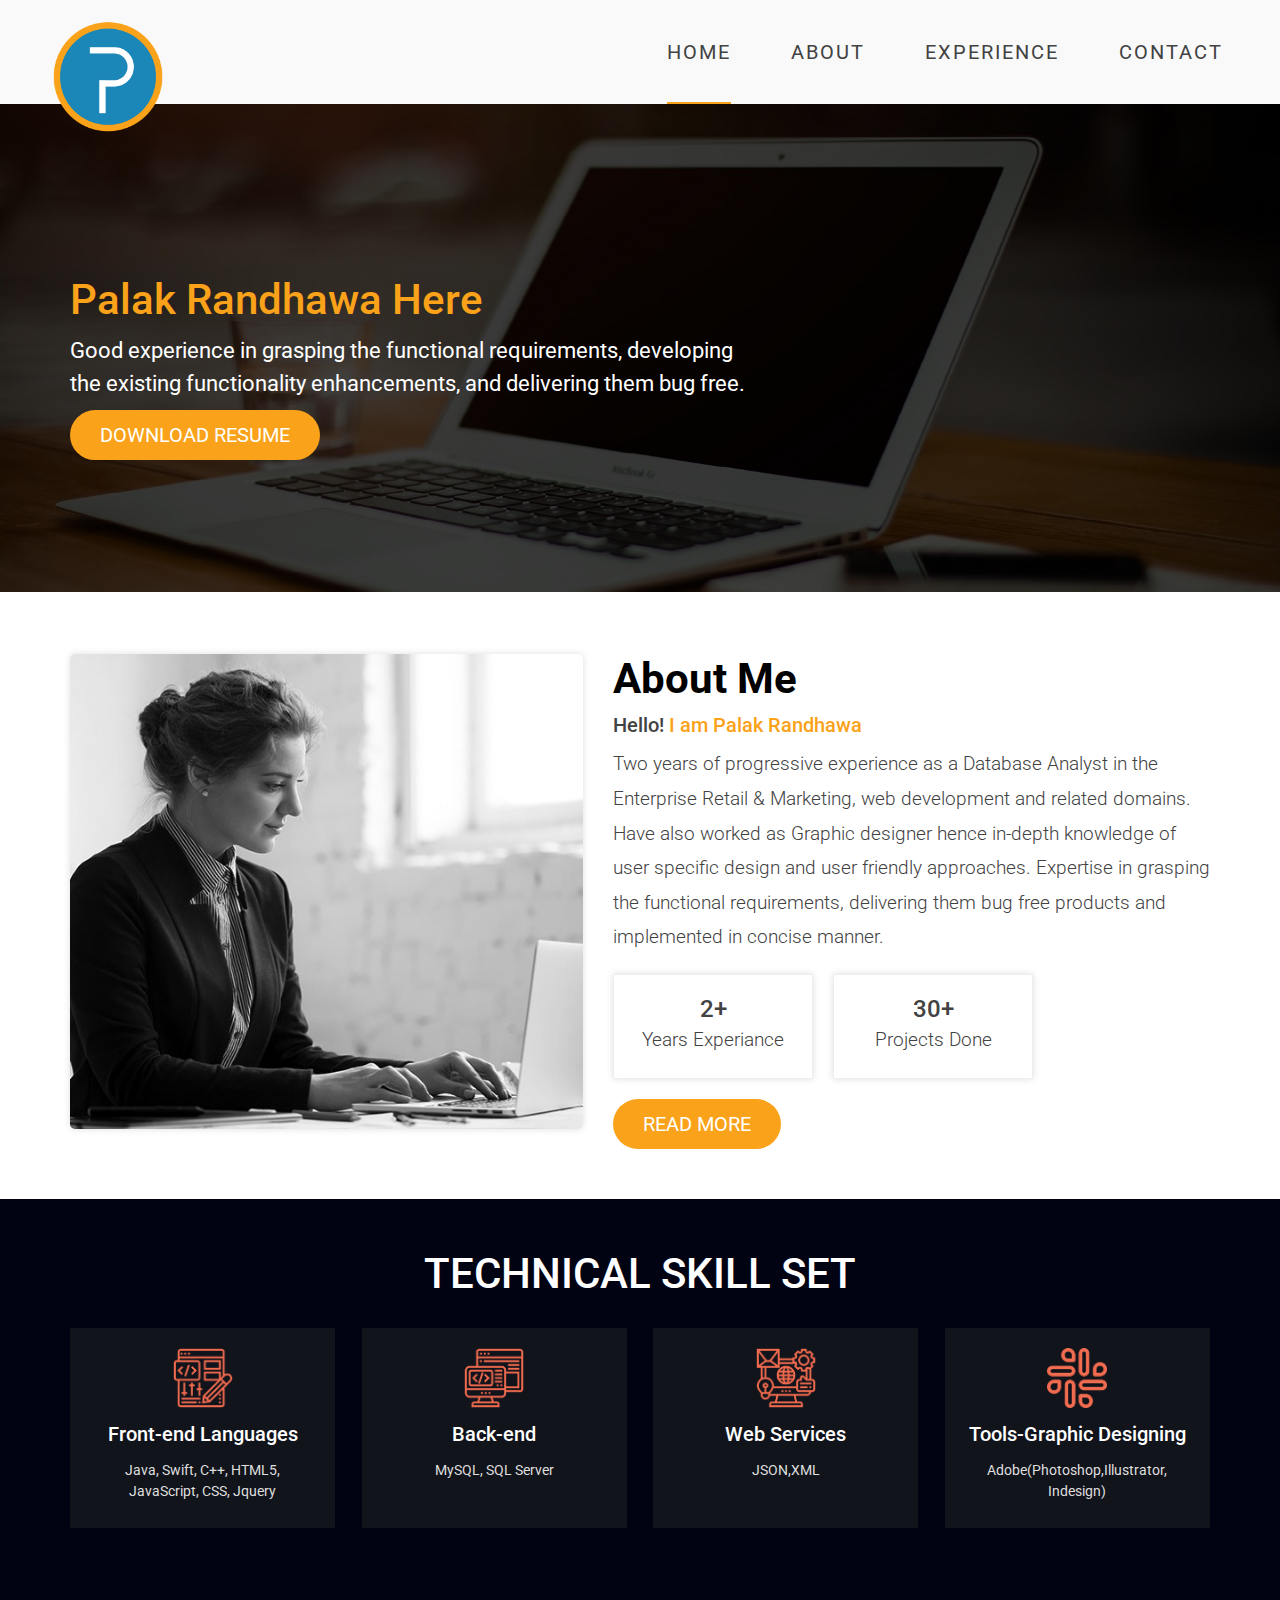
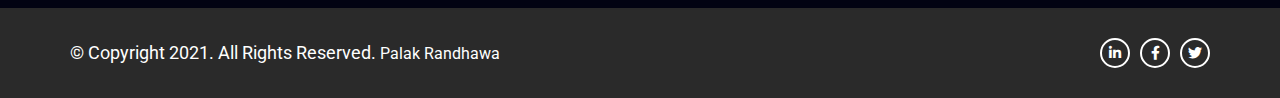
<file: index.html>
<!DOCTYPE html>
<html lang="en">
<head>
    <meta charset="UTF-8">
    <meta name="viewport" content="width=device-width, initial-scale=1.0">
    
    <link rel="stylesheet" href="css/all.min.css">
    <link rel="stylesheet" href="css/main.css">
    <title>Palak Randhawa</title>
</head>
<body>

<div id="container">

    <header>
      <a href="index.html" class="logo"><img src="img/logo.png" alt="Palak Randhawa" width="120"></a>   
      <div class="menu-bar">
        <i class="fas fa-bars"></i>
      </div>
      <nav>
        <ul>
          <li class="active"><a href="index.html">Home</a></li>
          <li><a href="about.html">About</a></li>
          <li><a href="experience.html">Experience</a></li>
          <li><a href="contact.html">Contact</a></li>
        </ul>
      </nav>
    </header>

     <!-- navigation section of the website to add links to other pages -->
    
  
        <div id="banner" class="desktop">
            <img src="img/portfolio/1.jpg" alt=" Home Image">
            <div class="banner-text">
              <h2>Palak Randhawa Here</h2>
              <h5>Good experience in grasping the functional requirements, developing <br>the existing functionality enhancements, and delivering them bug free.</h5>
              <a href="resume.pdf" target="_blank" download="" class="common-btn read_button">
                Download Resume
              </a>
            </div>
        </div>
    <main>
      <section class="about-box">
        <div class="wrapper">
          <div class="about-outer">
          <div class="image-about">
            <img src="images/about-img.jpg" alt="" />
          </div>
          <div class="content-about">
            <h2>About Me</h2>
            <h5>Hello! <span class="orange-text">I am Palak Randhawa</span>
            </h5>
            <p>Two  years of progressive experience as a Database Analyst in the Enterprise Retail & Marketing, web development and related
               domains. Have also worked as Graphic designer hence in-depth knowledge of user specific design and user friendly approaches. Expertise in  grasping the functional requirements, 
              delivering them bug free products and implemented in concise manner. </p>
            
            <div class="footer-about">
              <div class="footer-box">
               <h4>2+</h4>
               <p>Years Experiance
              </p>
              </div>

              <div class="footer-box">
                <h4>30+</h4>
                <p>Projects Done
               </p>
               </div>

            </div>
            <a href="about.html" class="common-btn read_button">
              Read More
            </a>
          </div>
        </div>
        </div>
      </section>

      <!-- <section id="three" class="wrapper style2">
				<div class="wrapper">
					<div class="grid-style">

						<div>
							<div class="box">
								<div class="image fit">
									<img src = "images/motivational.jpg" alt="" height="300" width="250"/>
								</div>
								<div class="content">
									<header class="align-center">
										<h2>Get inspired</h2>
										<p>Consider everyday to be a new beginning. The moment you start believing
											in yourself, the world will start valuing you.
									
										</p>
										
									</header>
									<hr />
									
								</div>
							</div>
						</div>

						<div>
							<div class="box">
								<div class="image fit">
									<img src="images/strength.jpg" alt="" height="300" width="250"/>
								</div>
								<div class="content">
									<header class="align-center">
										<h2>Get Motivated</h2>
										<p>Believe in yourself. Nothing is impossible in this world, even 
											the world impossible says I m possible. Tough time won't last
											longer, tough people do.
										</p>
										
									</header>
									<hr />
									
								</div>
							</div>
						</div>

					</div>
				</div>
			</section> -->

      <section class="technical-skills">
        <div class="wrapper">
          <div class="heading text-center">
            <h2>TECHNICAL SKILL SET</h2>

          </div>
          <div class="skill-block">
            <div class="skillbox">
              <div class="icon-skill">
                <img src="images/front-end.png" alt="" />
              </div>
              <h5>Front-end Languages</h5>
              <p>Java, Swift, C++, HTML5, JavaScript, CSS, Jquery</p>
            </div>

            <div class="skillbox">
              <div class="icon-skill">
                <img src="images/backend.png" alt="" />
              </div>
              <h5>Back-end</h5>
              <p>MySQL, SQL Server</p>
            </div>

            <div class="skillbox">
              <div class="icon-skill">
                <img src="images/solutions.png" alt="" />
              </div>
              <h5>Web Services</h5>
              <p>JSON,XML</p>
            </div>

            <div class="skillbox">
              <div class="icon-skill">
                <img src="images/tools.png" alt="" />
              </div>
              <h5>Tools-Graphic Designing</h5>
              <p>Adobe(Photoshop,Illustrator, Indesign) </p>
            </div>
          </div>
        </div>
      </section>
    </main>
    <footer>
      <div class="wrapper">
        <div class="ft-inner">
      <p>&copy; Copyright 2021. All Rights Reserved. <a href="https://www.linkedin.com/in">Palak Randhawa</a></p>
      <ul class="social-icon">
        <li><a href="https://ca.linkedin.com"><i class="fab fa-linkedin-in"></i></a></li>
        <li><a href="https://www.facebook.com"><i class="fab fa-facebook-f"></i></a></li>
        <li><a href="https://twitter.com/explore"><i class="fab fa-twitter"></i></a></li>
      </ul>
        </div>
        </div>
      </footer>

      <script src="js/jquery-3.4.1.min.js"></script>
      <script>
        $(".menu-bar").click(function()
        {
  $("nav").toggleClass("open-close");
});
</script>
</div>
</body>
</html>
</file>
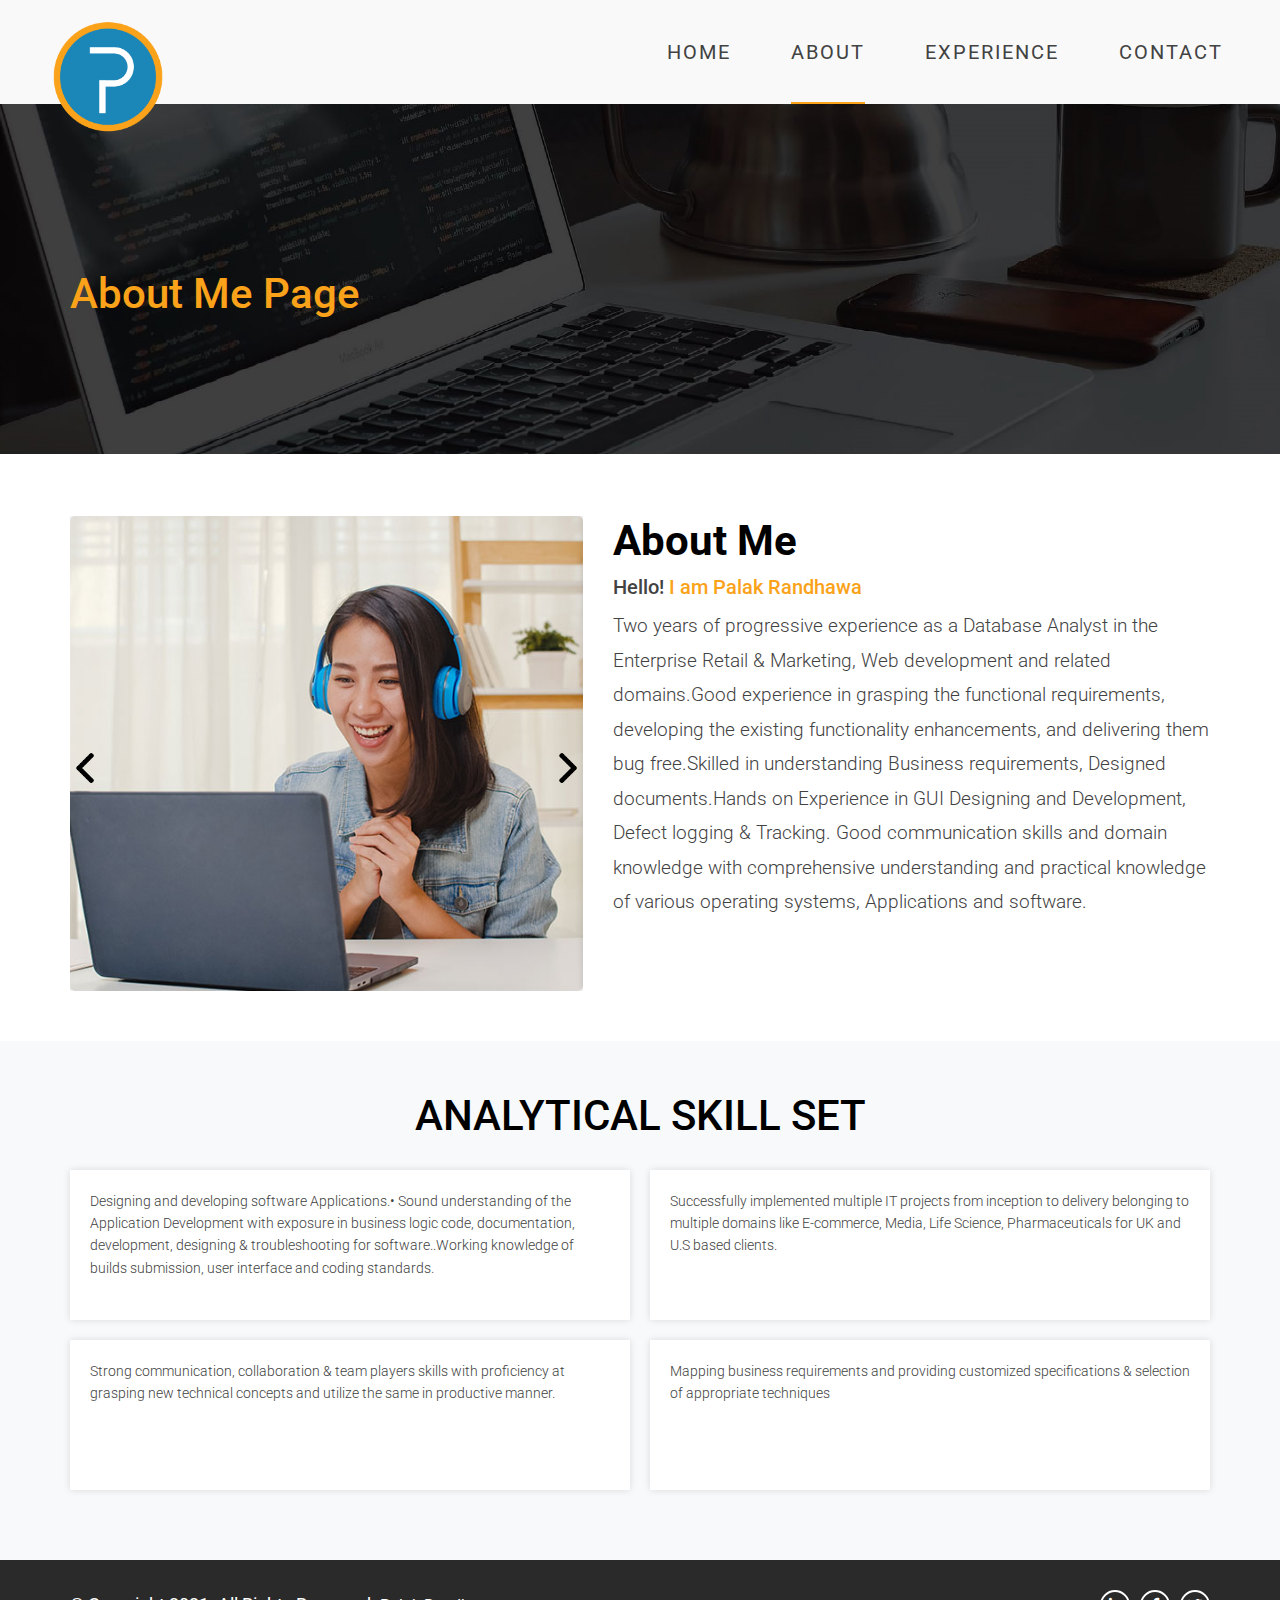
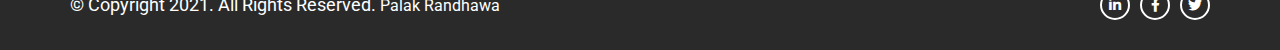
<file: about.html>
<!DOCTYPE html>
<html lang="en">
  <head>
    <meta charset="UTF-8">
    <meta name="viewport" content="width=device-width, initial-scale=1.0">
    
    <link rel="stylesheet" href="css/all.min.css">
    <link rel="stylesheet" href="css/slick.css">
    <link rel="stylesheet" href="css/content.css">
    <link rel="stylesheet" href="css/main.css">
    <title>Palak Randhawa</title>
</head>
<body>

<div id="container">

    <header>
      <a href="index.html" class="logo"><img src="img/logo.png" alt="Palak Randhawa" width="120"></a>  
      <div class="menu-bar">
        <i class="fas fa-bars"></i>
      </div> 
      <nav>
        <ul>
          <li><a href="index.html">Home</a></li>
          <li class="active"><a href="about.html">About</a></li>
          <li><a href="experience.html">Experience</a></li>
          <li><a href="contact.html">Contact</a></li>
        </ul>
      </nav>
    </header>

        <div id="banner" class="desktop">
            <img src="img/portfolio/5.jpg" alt=" Home Image">
            <div class="banner-text">
              <h2>About Me Page</h2>
              </div>
        </div>
    <main>
      <section class="about-box">
        <div class="wrapper">
          <div class="about-outer">
          <div class="image-about">
            
            <section class="single-item">
              <div>
                <img src="images/slider-img-1.jpg" alt="" />
              </div>

              <div>
                <img src="images/slider-img-2.jpg" alt="" />
              </div>

              <div>
                <img src="images/slider-img-3.jpg" alt="" />
              </div>

              <div>
                <img src="images/about-img.jpg" alt="" />
              </div>
                 
            </section>
          </div>
          <div class="content-about">
            <h2>About Me</h2>
            <h5>Hello! <span class="orange-text">I am Palak Randhawa</span>
            </h5>
            <p>Two years of progressive experience as a Database Analyst in the Enterprise Retail & Marketing, Web development and related domains.Good experience in grasping the functional requirements, developing the existing functionality enhancements, and delivering them bug free.Skilled in understanding Business requirements, Designed documents.Hands on Experience in GUI Designing and Development, Defect logging & Tracking. Good communication skills and domain knowledge with comprehensive understanding and practical knowledge of various operating systems, Applications and software.</p>
          
          </div>
        </div>
        </div>
      </section>
  
      <section class="skill-analytics">
        <div class="wrapper">
          <div class="heading text-center">
            <h2>ANALYTICAL SKILL SET</h2>

          </div>
          <div class="an-skill-outer">
            <div class="an-skillbox">
              
              <p>Designing and developing software Applications.• Sound understanding of the Application Development with exposure in business logic code, documentation, development, designing & troubleshooting for software..Working knowledge of builds submission, user interface and coding standards.</p>
            </div>
            <div class="an-skillbox">
              <p>Successfully implemented multiple IT projects from inception to delivery belonging to multiple domains like E-commerce, Media, Life Science, Pharmaceuticals for UK and U.S based clients.</p>
            </div>
            <div class="an-skillbox">
              <p>Strong communication, collaboration & team players skills with proficiency at grasping new technical concepts and utilize the same in productive manner.</p>
            </div>
            <div class="an-skillbox">
              <p>Mapping business requirements and providing customized specifications & selection of appropriate techniques</p>
            </div>
          </div>
        </div>
      </section>
            
    </main>

    <footer>
      <div class="wrapper">
        <div class="ft-inner">
      <p>&copy; Copyright 2021. All Rights Reserved. <a href="https://www.linkedin.com/in">Palak Randhawa</a></p>
      <ul class="social-icon">
        <li><a href="https://ca.linkedin.com"><i class="fab fa-linkedin-in"></i></a></li>
        <li><a href="https://www.facebook.com"><i class="fab fa-facebook-f"></i></a></li>
        <li><a href="https://twitter.com/explore"><i class="fab fa-twitter"></i></a></li>
      </ul>
        </div>
        </div>
      </footer>

</div>

<script src="js/jquery-3.4.1.min.js"></script>
<script src="js/slick.js"></script>
<script>
  $('.single-item').slick({
    autoplay: true,
  autoplaySpeed: 2000,
  });
</script>
      <script>
        $(".menu-bar").click(function(){
  $("nav").toggleClass("open-close");
});
</script>
</body>
</html>
</file>
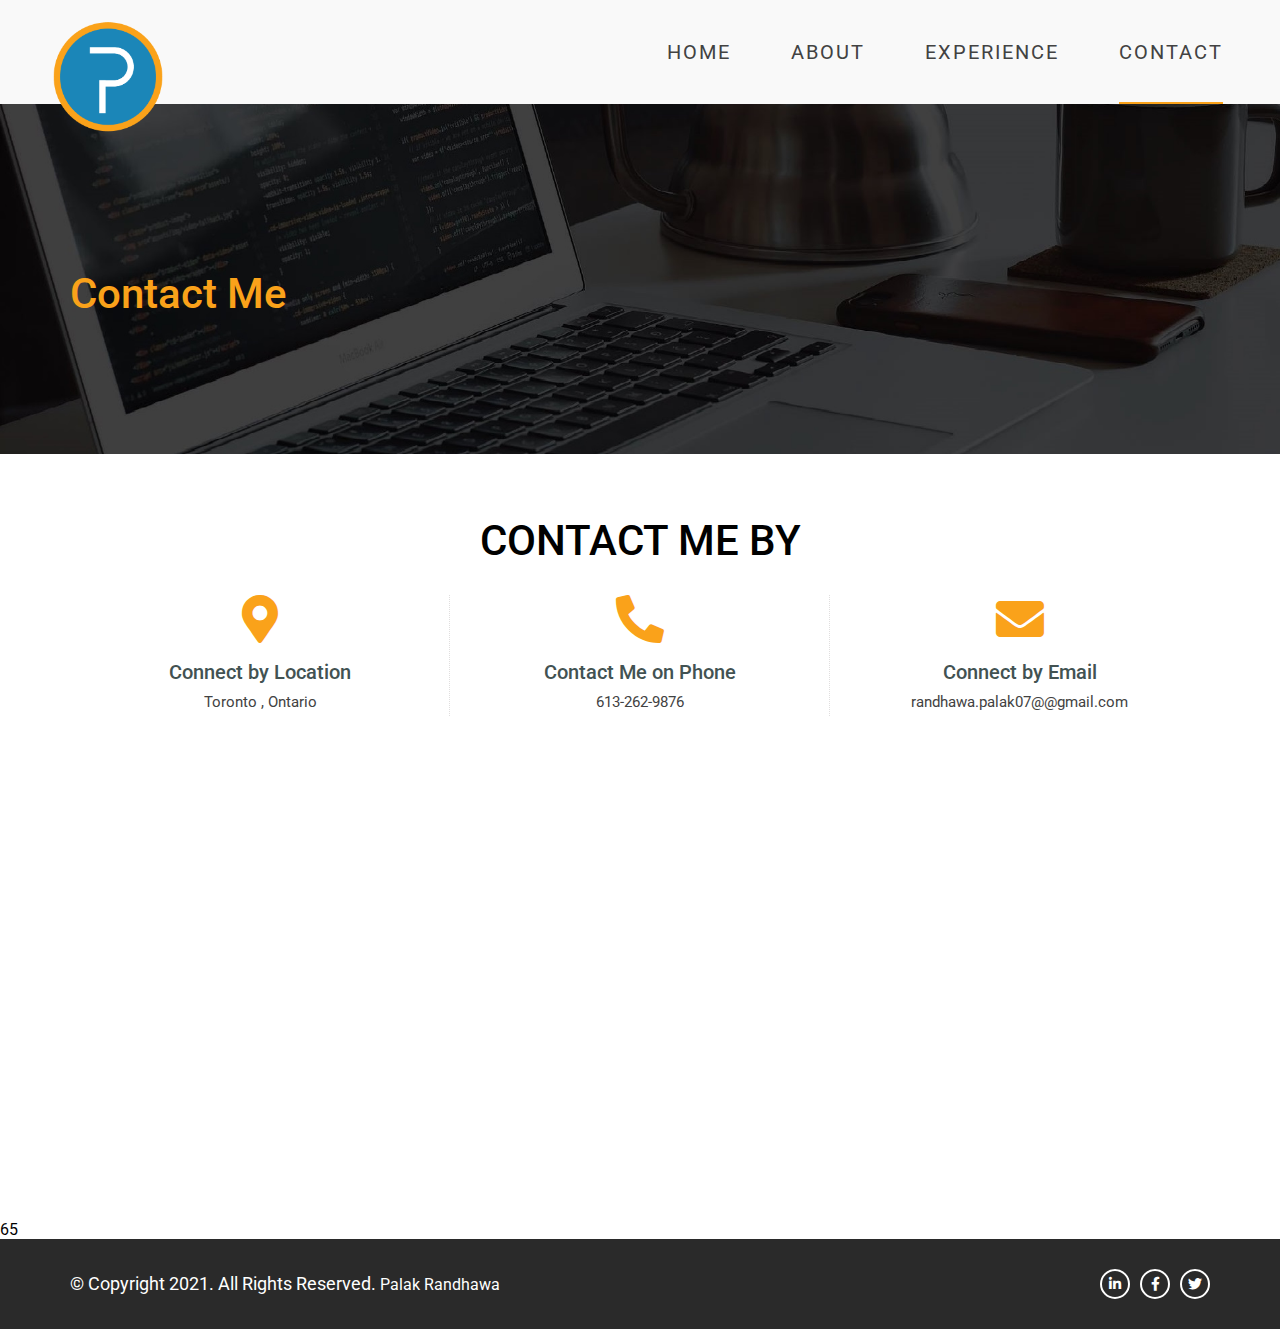
<file: contact.html>
<!DOCTYPE html>
<html lang="en">
  <head>
    <meta charset="UTF-8">
    <meta name="viewport" content="width=device-width, initial-scale=1.0">
    
    <link rel="stylesheet" href="css/all.min.css">
    <link rel="stylesheet" href="css/content.css">
    <link rel="stylesheet" href="css/main.css">
    <title>Palak Randhawa</title>
</head>
<body>

  <div id="container">
  <header>
    <a href="index.html" class="logo"><img src="img/logo.png" alt="Palak Randhawa" width="120"></a>  
    <div class="menu-bar">
      <i class="fas fa-bars"></i>
    </div> 
    <nav>
      <ul>
        <li><a href="index.html">Home</a></li>
        <li><a href="about.html">About</a></li>
        <li><a href="experience.html">Experience</a></li>
        <li class="active"><a href="contact.html">Contact</a></li>
      </ul>
    </nav>
  </header>
    <div id="banner" class="desktop">
      <img src="img/portfolio/5.jpg" alt=" Home Image">
      <div class="banner-text">
        <h2>Contact Me</h2>
        </div>
  </div>

    <main>
      <section class="contact-section">
      <div class="wrapper">
        <div class="heading text-center">
       
      <h2>CONTACT ME BY</h2>
      </div>
      
      <aside class="top-address">
        <figure>
         <span> <i class="fas fa-map-marker-alt"></i></span>
          <figcaption>
            <h5>
              Connect by Location
            </h5>
            <address> Toronto , Ontario</address></figcaption>
        </figure>
        <figure>
          <span><i class="fas fa-phone-alt"></i></span>
          <figcaption>
            <h5>Contact Me on Phone</h5>
            <a href="tel:613-262-9876"> 613-262-9876</a></figcaption>
        </figure>
        <figure>
          <span><i class="fas fa-envelope"></i></span>
          <figcaption>
            <h5>
              Connect by Email
            </h5>
            <a href="mailto::randhawa.palak07@gmail.com">randhawa.palak07@@gmail.com</a> </figcaption>
        </figure>
      </aside>


     
    </div>
  </section>
    </main>
    <div class="map">
      <iframe src="https://www.google.com/maps/embed?pb=!1m18!1m12!1m3!1d369106.7267949492!2d-79.65824079514913!3d43.71789901030551!2m3!1f0!2f0!3f0!3m2!1i1024!2i768!4f13.1!3m3!1m2!1s0x89d4cb90d7c63ba5%3A0x323555502ab4c477!2sToronto%2C%20ON!5e0!3m2!1sen!2sca!4v1615397124744!5m2!1sen!2sca" width="100%" height="450" frameborder="0" style="border:0;" allowfullscreen="" aria-hidden="false" tabindex="0"></iframe>
    </div>65
    <footer>
      <div class="wrapper">
        <div class="ft-inner">
      <p> &copy; Copyright 2021. All Rights Reserved. <a href="https://www.linkedin.com/in">Palak Randhawa</a></p>
         <ul class="social-icon">
           <li><a href="https://ca.linkedin.com"><i class="fab fa-linkedin-in"></i></a></li>
           <li><a href="https://www.facebook.com"><i class="fab fa-facebook-f"></i></a></li>
           <li><a href="https://twitter.com/explore"><i class="fab fa-twitter"></i></a></li>
         </ul>
        </div>
        </div>
      </footer>
  </div>
  <script src="js/jquery-3.4.1.min.js"></script>
  
      <script>
        $(".menu-bar").click(function(){
  $("nav").toggleClass("open-close");
});
</script>
</body>
</html>
</file>
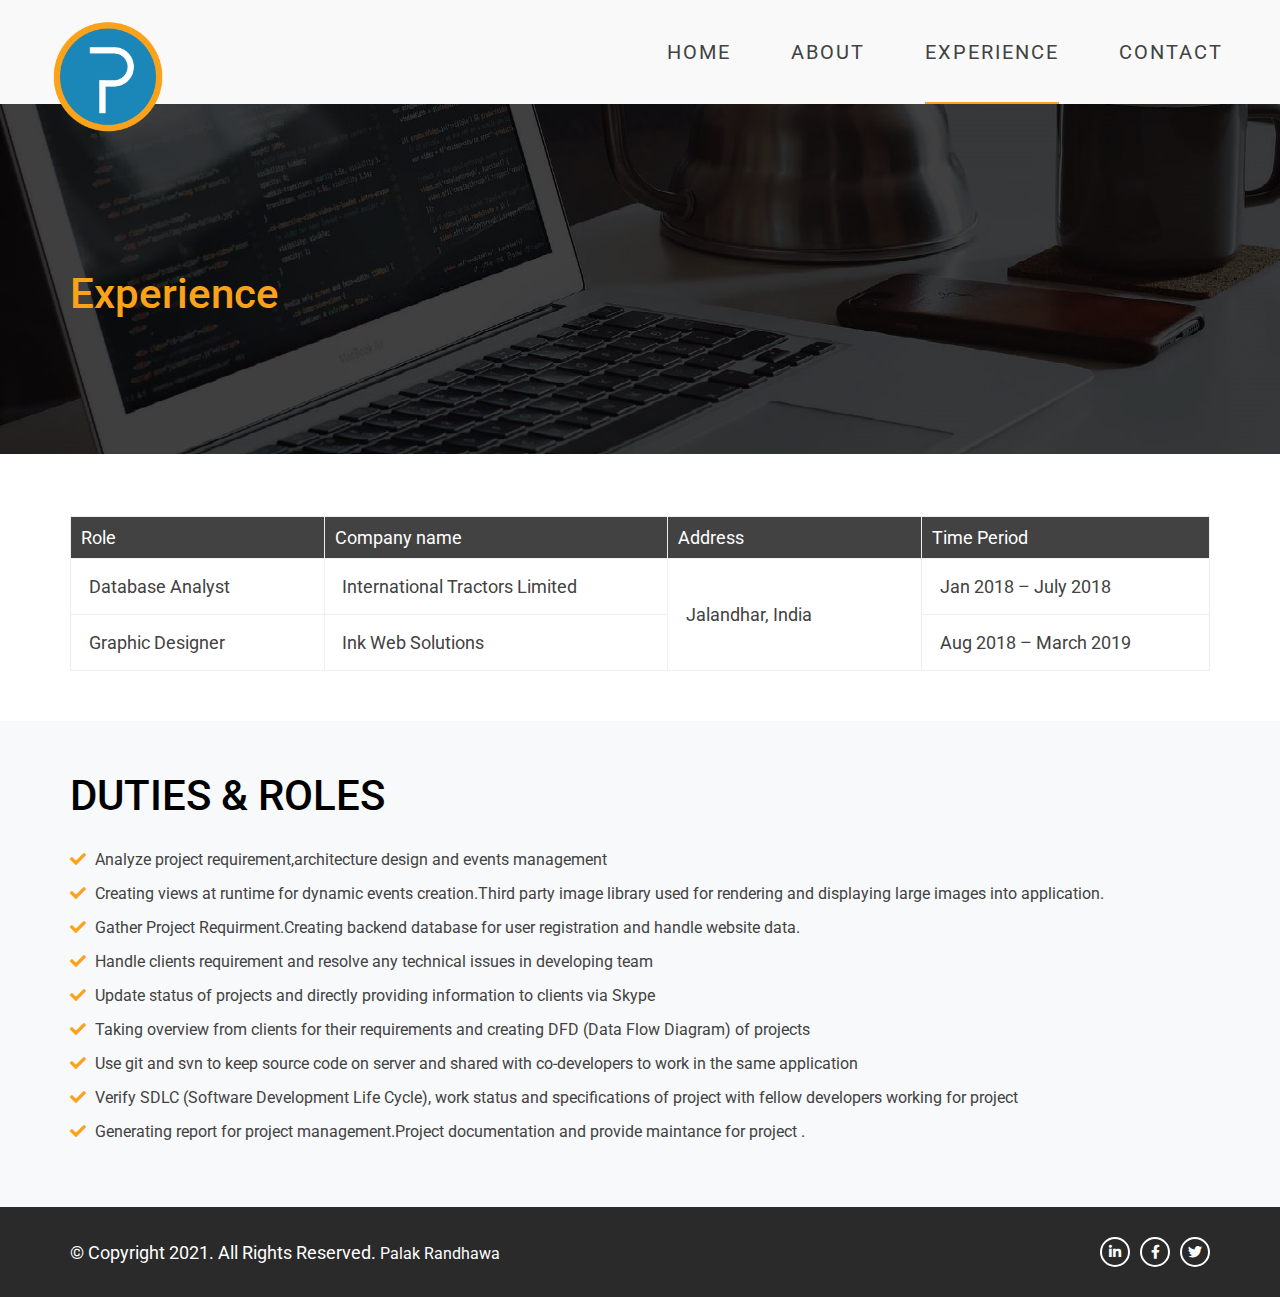
<file: experience.html>
<!DOCTYPE html>
<html lang="en">
<head>
  <head>
    <meta charset="UTF-8">
    <meta name="viewport" content="width=device-width, initial-scale=1.0">
    
    <link rel="stylesheet" href="css/all.min.css">
    <link rel="stylesheet" href="css/content.css">
    <link rel="stylesheet" href="css/main.css">
    <title>Palak Randhawa</title>
</head>
<body>

  <div id="container">
  <header>
    <a href="index.html" class="logo"><img src="img/logo.png" alt="Palak Randhawa" width="120"></a>  
    <div class="menu-bar">
      <i class="fas fa-bars"></i>
    </div>    
    <nav>
      <ul>
        <li><a href="index.html">Home</a></li>
        <li><a href="about.html">About</a></li>
        <li class="active"><a href="experience.html">Experience</a></li>
        <li><a href="contact.html">Contact</a></li>
      </ul>
    </nav>
  </header>
    <div id="banner" class="desktop">
      <img src="img/portfolio/5.jpg" alt=" Home Image">
      <div class="banner-text">
        <h2>Experience</h2>
        </div>
  </div>

    <main>
<section class="table-outer">
  <div class="wrapper">
      <div class="mobile">
       
        <h3>Database Analyst(Jan 2018 – July 2018)</h3>
        <p>Company Name:- International Tractors Limited</p>
        <p>Address: Jalandhar</p>
        <p>Country:- India</p>

        <h3>Graphic Designer (August 2018 – March 2019)</h3>
        <p>Company Name:- Ink Web Solutions</p>
        <p>Address:- Chandigarh</p>
        <p>Country:- India</p>
      </div>
      <div class="desktop">
          <table>
            
              <tr>
                  <th>Role</th>
                  <th>Company name</th>
                  <th>Address</th>
                  <th>Time Period</th>
              </tr>
              <tr>
                  <td>Database Analyst</td>
                  <td>International Tractors Limited</td>
                  <td rowspan="2">Jalandhar, India</td>
                  <td>Jan 2018 – July 2018</td>
              </tr>
              <tr>
                  <td>Graphic Designer</td>
                  <td>Ink Web Solutions</td>
                  <!-- <td>Chandigarh, India </td> -->
                  <td>Aug 2018 – March 2019</td>
              </tr>
          </table>
      </div>
    </div>
    </section>
    <section class="duties-rols">
      <div class="roles">
        <div class="wrapper">
        <div class="heading text-left">
        <h2>DUTIES & ROLES</h2>
      </div>
        <ul>
          <li><i class="fas fa-check"></i> Analyze project requirement,architecture design and events management</li>
          <li><i class="fas fa-check"></i> Creating views at runtime for dynamic events creation.Third party image library used for rendering and displaying large images into application.</li>
          <li><i class="fas fa-check"></i> Gather Project Requirment.Creating backend database for user registration and handle website data.</li>
          <li><i class="fas fa-check"></i> Handle clients requirement and resolve any technical issues in developing team</li>
          <li><i class="fas fa-check"></i> Update status of projects and directly providing information to clients via Skype</li>
          <li><i class="fas fa-check"></i> Taking overview from clients for their requirements and creating DFD (Data Flow Diagram) of projects</li>
          <li><i class="fas fa-check"></i> Use git and svn to keep source code on server and shared with co-developers to work in the same application</li>
          <li><i class="fas fa-check"></i> Verify SDLC (Software Development Life Cycle), work status and specifications of project with fellow developers working for  project</li>
          <li><i class="fas fa-check"></i> Generating report for project management.Project documentation and provide maintance for project . </li>
        </ul>
      </div>
    </div>
    </section>
    
    </main>

   <footer>
    <div class="wrapper">
      <div class="ft-inner">
    <p>&copy; Copyright 2021. All Rights Reserved. <a href="https://www.linkedin.com/in">Palak Randhawa</a></p>
        <ul class="social-icon">
          <li><a href="https://ca.linkedin.com"><i class="fab fa-linkedin-in"></i></a></li>
          <li><a href="https://www.facebook.com"><i class="fab fa-facebook-f"></i></a></li>
          <li><a href="https://twitter.com/explore"><i class="fab fa-twitter"></i></a></li>
        </ul>
      </div>
      </div>
    </footer>
  </div>
  <script src="js/jquery-3.4.1.min.js"></script>
  
        <script>
          $(".menu-bar").click(function(){
    $("nav").toggleClass("open-close");
  });
  </script>
</body>
</html>
</file>
<file: css/main.css>
/* Style sheet for the Mobile first strategy */
/* fonts embed */
@import url('https://fonts.googleapis.com/css2?family=Roboto:wght@300;400;500;700&display=swap');
@font-face
{
  font-family:'FontAwesome';
  src:url('./fontawesome-webfont.eot');
  src:url('./fontawesome-webfont.eot?#iefix') format('embedded-opentype'),
  url('./fontawesome-webfont.woff') format('woff'),
  url('./fontawesome-webfont.ttf') format('truetype'),
  url('./fontawesome-webfont.svg#FontAwesome') format('svg');
  font-weight:normal;
  font-style:normal
}

[class^="icon-"]:before,
[class*=" icon-"]:before
{
  font-family:FontAwesome;
  font-weight:normal;
  font-style:normal;
  display:inline-block;
  text-decoration:inherit
}
*{
  box-sizing: border-box;
}
/* styles for body element */
body{
    background-color: #1d1d1c;
    font-family: 'Roboto', sans-serif;
}
h1,h2,h3,h4,h5,h6{
  font-weight: 500;
}
* {
    box-sizing: border-box;
  }
  .box {
    float: left;
    padding-top: 10px;
    padding-left: 50px;
    padding-right: 50px;
    height: 100%;
    width: 40.33%;
    margin-right: 2em;
  }
  
  .clearfix::after {
    content: "";
    clear: both;
    display: table;
  }

/* styles for fluid image */
img {
    max-width: 100%;
  }
  
main h2 {
    text-align: center;
  }

/* styles for teh container id */
#container {
    width: 100%;
    margin-left: auto;
    margin-right: auto;
  }
  body{
    margin: 0;
  }

  /* styles for header section */
header{
    text-align: center;
    display: flex;
    justify-content: space-between;
    align-items: center;
}

.logo
{
  margin-left: 3em;
  margin-bottom: -50px;
  position: relative;
  z-index: 10;
}
/* styles for nav element */
nav{

    font-size: 1.25em;
  
    text-align: center;
    margin-top: 0;
}

/* add styles for the unordered list in teh nav */
nav ul {
    padding: 0;
    margin-top: 0.5em;
    margin-bottom: 0.5em;
  }
  /* add style for the list items in the nav */
nav li {

    background-color: #FAA21A;
    border-radius: 2em;
    list-style-type: none;
    margin: 0.3em;
    padding: 0.4em;
  }
  
  /* add styles for the anchor tag inside the li */
  nav li a {
    color: #ffffff;
    text-decoration: none;
  }
  /* styles for teh images inside the article */
  article img {
    width: 20%;
    height: 20%;
    margin-top: 1em;
  }

  .menu-bar{
    display: none;
  }
  /* styles for about */
  .footer-about {
    display: flex;
    align-items: center;
    text-align: center;
    margin-bottom: 20px;
  }
.footer-box {
  padding: 20px;
  border: 1px solid #eeeeee;
  box-shadow: 0px 0px 7px 0px #00000021;
  margin-right: 20px;
  width: 200px;
}
.read_btn{
  display: none;
}
.an-skillbox {
  width: calc(50% - 10px);
  padding: 20px;
  height: 100%;
  min-height: 150px;
  background: #ffffff;
  box-shadow: 0px 0px 7px 0px #00000021;
  height: auto;
  margin-bottom: 20px;
}
.common-btn {
  font-size: 20px;
  height: 50px;
  padding: 0 30px;
  border-radius: 50px;
  line-height: 50px;
  color: #ffffff;
  background: #FAA21A;
  display: inline-block;
  text-transform: uppercase;
  text-decoration: none;
}
/* add styles for the mobile class */
.mobile {
    display: inline;
  }
  
  /*  */
  .skillbox h5 {
    font-size: 20px;
    margin: 0;
    color: #ffffff;
    margin-top: 10px;
}
  /* styles for the main div */
main {
    font-size: 16px;
    margin-top: 0.5em;
    padding: 0;
    border-radius: 2em 0 2em 0;
    background-color: #ffffff;
    opacity: 1;
  }
   /* footer styles */
footer {
    font-size: 0.5em;
    text-align: center;
    margin-top: 0em;
    color: #ffffff;
  }
    /* styles for anchor tag in main element */
  .an-skill-outer {
      display: flex;
      align-items: flex-start;
      justify-content: space-between;
      flex-wrap: wrap;
  }
 
/* styles for anchor tag in footer */
footer a {
    color: #ffffff;
    text-decoration: none;
  }


  .tablet {
    display: none;
  }
  
  /* styles for teh equip class */
  .equip {
    display: none;
  }
  .ft-inner{
    display: flex;
    align-items: center;
    justify-content: space-between  ;
  }

  .social-icon{
    display: flex;
    align-items: center;
    margin: 0;
  }
  .social-icon li{
    list-style-type: none;
    margin-left: 10px;
  }
  .social-icon li a{
    display: block;
    height: 30px;
    width: 30px;
    font-size: 14px;
    text-align: center;
    line-height: 26px;
    border-radius: 30px;
    border:2px solid #ffffff;
  }
  .skill-block {
    display: flex;
    align-items: flex-start;
    justify-content: space-between;
    flex-wrap: wrap;
  }
  .social-icon li a:hover{
    border-color:#FAA21A;
    background: #FAA21A;
  }
  .skillbox {
    width: calc(50% - 20px);
    margin-bottom: 30px;
    text-align:center;
  }
    /* styles for section */
    /* section {
      color: #ffffff;
     
    } */
  
    /* styles for teh anchor tag inside section */
    section a {
      color: #ffffff;
    }
  
    /* styles for tha paragraphs in section */
    section p {
      margin-left: 0;
    }
  
    /* styles for the main heading h2 */
    main h2 {
      color: #000000;
    }
  
    /* styles for the contact */
    .contact {
      color: #ffffff;
    }
  
    /* styles for the h2 in article main */
    main article h2 {
      color: #000000;
    }
  
    article p {
      color: #ffffff;
    }
  
    article img {
      width: 20%;
      height: 20%;
      margin-top: 1em;
      margin-left: auto;
      margin-right: auto;
    }
  
    /* styles for the table */
    table {
      background-color: #ffffff;
      width: 100%;
    }
    table th{
      padding: 10px;
      max-width: 25%;
      min-width: 200px;
    }

    .text-left{
      text-align: left;
    }
  
    table th, td {
      font-size: 18px;
    }
    td {
      color: #424242;
      font-size: 16px;
    }
  
    /* styles for the caption */
    caption {
      font-size: 2.5em;
    }
  
  /* experience-page */
  .duties-rols{
    background-color: #f8f9fa;
    padding: 50px 0;
  }
  .table-outer{
    padding: 50px 0;
  }
  .text-left.heading h2{
    text-align: left;
  }
  .duties-rols ul {
    padding-left: 0;
  }
   .duties-rols ul li{
    color: #424242;
    margin-bottom: 15px;
    list-style-type: none;
  }
  .duties-rols ul li i{
    color: #FAA21A;
    margin-right: 5px;
  }
  /* projects */
  .project-section{
    padding: 50px 0;
  }
  .project-table td a{
    font-size: 15px;
    height: 35px;
    padding: 0 20px;
    border-radius: 35px;
    line-height: 35px;
    background: #FAA21A;
    color: #ffffff;
    display: inline-block;
    text-transform: uppercase;
    text-decoration: none;
  }


  .project-table td a:hover{
    background: #424242;
  }

  /* contact-page */
  .contact-section{
    padding: 50px 0;
  }
  .top-address{
    display: flex;
    align-items: flex-start;
    justify-content: center;
  }

  .top-address i{
    color: #FAA21A;
    font-size: 48px;
  }
  .top-address span{
    display: block;
    min-height: 55px;
    text-align: center;
  }
  .top-address figcaption{
    font-size: 20px;
    color: #425252;
   
    }
    .top-address  figure{
      width: 33.33%;
      position: relative;
      margin: 0;
    }
  .top-address{
    text-align: center;
  }
  .top-address h5{
    font-size: 20px;
    margin: 0;
    margin-top: 10px;
  }
  .top-address address , .top-address  a{
    color: #424242;
    font-style: normal;
    font-size: 15px;
    display: block;
    margin-top: 5px;
    text-decoration: none;
    line-height: 1.8;
  }

  .top-address  figure:before {
    height: 100%;
    top: 0;
    content: "";
    position: absolute;
    left: -1px;
    border-left: 1px dotted #e0dede;
    
  }
  .top-address  figure:first-child:before{
    border: 0;
  }
  header{
    background: #f9f9f9;
  }

  .technical-skills{
    background: #020312;
    padding: 50px 0;
  }
  
  .skill-block{
    display: flex;
    align-items: flex-start;
    justify-content: space-between;
    flex-wrap: wrap;
  }
  .skillbox{
    background: #12141c;
    width: calc(25% - 20px);
    padding: 20px;
    height: 100%;
    min-height: 200px;
  }
  .skillbox img{
    width: 60px;
  }
  .skillbox h5{
    font-size: 20px;
    margin: 0;
    margin-top: 10px;
  }
  .skillbox p  {
    color: #dfdfdf;
    font-size: 14px;
    line-height: 1.5;
    margin-bottom: 0;
  }
  .technical-skills .heading h2{
    color: #ffffff;
  }

  .heading h2{
    margin: 0;
    margin-bottom: 30px;
    font-size: 42px;
  }
  /* analytics skill set */
  .skill-analytics{
    padding: 50px 0;
     background-color: #f8f9fa;
  }
  .an-skill-outer{
    display: flex;
    align-items: flex-start;
    justify-content: space-between;
    flex-wrap: wrap;
  }
  .an-skillbox{
    width: calc(50% - 10px);
    padding: 20px;
    height: 100%;
    min-height: 150px;
    background: #ffffff;
    box-shadow: 0px 0px 7px 0px #00000021;
    height: auto;
    margin-bottom: 20px;
  }
  .an-skillbox p{
    color: #424242;
    margin: 0;
    font-size: 14px;
    line-height: 1.6;
    font-weight: 300;
  }
  /* Media Query for teh tablet view port targets screen only */
/* minimum width is 481px */
@media only screen and (min-width: 685px) {
    /* styles specifies teh horizontal display for the nav li */
    nav li {
      display: inline;
      float: left;
      margin-left: auto;
      margin-right: auto;
      padding-left: 0;
      padding-right: 0;
      width: auto;
      white-space: nowrap;
      border-radius: 0;
      background-color: transparent;
    }
  
    /* styles for the main */
    main {
      clear: left;
      /* margin-top: 4em; */
      border-radius: 0;
      overflow: auto;
    }
  
    /* styles for h1 */
    h1 {
      text-align: center;
    }
  
    /* styles for images in figure */
    figure img {
      background-color: #1d1d1c;
      display: inline;
      height: 8em;
      width: 28%;
      margin: 1%;
      padding: 1%
    }
  
    /* styles for the anchor tag in the figure */
    figure a {
      padding: 0;
      background-color: transparent;
      text-decoration: none;
    }
  
    /* styles for the mobiole class */
    .mobile {
      display: none;
    }
  
    /* sektop styles */
    .desktop {
      display: block;
      text-align: center;
    }
    .banner-text{
      max-width: 1140px;
      width: 100%;
    }
    .banner-text h2{
    font-size: 42px;
      margin-bottom: 10px;
      color: #FAA21A;
  }
  .banner-text h5{
    font-size: 22px;
    font-weight: 400;
    line-height: 1.5;
    margin-bottom: 10px;
    margin-top: 10px;
  }

  .wrapper{
    max-width: 1140px;
    width: 100%;
    margin: auto;
  }

  .orange-text{
    color: #FAA21A;
  }
  .about-outer{
    display: flex;
  }
  .content-about {
    text-align: left;
  }
  .content-about h2{
    font-weight: 700;
    text-align: left;
    margin-bottom: 0;
    font-size: 42px;
    margin-top: 0;
  }
  .content-about h5{
    color: #424242;
    font-size: 20px;
    margin: 10px 0;
  }
  .content-about p{
    color: #424242;
    line-height: 1.8;
    font-weight: 300;
    margin-top: 10px;
  }
  .image-about{
    width: 45%;
    position: relative;
  }
  .image-about img{
    border-radius: 5px;
    box-shadow: 0px 0px 7px 0px #00000021;  
  }
  .about-box{
    padding: 50px 0;
  }
  .content-about{
    width: 55%;
    padding-left: 30px;
  }

  .common-btn{
    font-size: 20px;
    height: 50px;
    padding: 0 30px;
    border-radius: 50px;
    line-height: 50px;
    color: #ffffff;
    background: #FAA21A;
    display: inline-block;
    text-transform: uppercase;
    text-decoration: none;
  }
  .common-btn:hover{
    background: #424242;
  }
  .footer-about{
    display: flex;
    align-items: center;
    text-align: center;
    margin-bottom: 20px;
  }
  .footer-box{
    padding:  20px ;
    border: 1px solid #eeeeee;
    box-shadow: 0px 0px 7px 0px #00000021;
    margin-right: 20px;
    width: 200px;
  }
  .footer-box p{
    margin-bottom: 0;
    margin: 0;
  }
  .footer-box h4{
      color: #424242;
      font-size: 24px;
      margin: 0;
  }

  /* about */
  .image-about{
    position: relative;
  }
  .slick-arrow{
    position: absolute;
    top: 50%;
    margin-top: -15px;
    height: 30px;
    width: 30px;
    margin: 0;
    background-size: 100% 100% !important;
    border: 0 !important;
    font-size: 0;
    cursor: pointer;
    z-index: 10;
    outline: none;
  }
  .slick-next {
    background: url(../images/next.png) 0 0 no-repeat;
  right: 0;
  }
  .slick-prev {
    background: url(../images/back.png) 0 0 no-repeat;
  left:  0;
  
  }
  /* skills */
  
    /* styles for the eqiup class */
    .equip {
      display: inline;
      float: left;
      margin-right: 1.5em;
    }
  
    /* styles for teh class items */
    .items {
      display: block;
      list-style-position: inside;
    }
  
    /* styles for the tablet class */
    .tablet {
      display: block;
      margin-top: -3em;
      margin-bottom: -1em;
    }
  
    /* styles fro the section */
 
    /* styles for teh h1 in teh section */
    section h1 {
      text-align: left;
    }
  
    /* styles for teh anchor tag inside section */
    section a {
      background-color: transparent;
      color: #1d1d1c;
      font-weight: normal;
      padding: 0;
      text-decoration: underline;
    }
  
    /* styles for the dt */
    dt {
      font-weight: bold;
      margin-top: .7em;
    }
  
    /* styles for teh contact class */
    .contact {
      background-color: transparent;
      padding: 0;
      color: #1d1d1c;
      text-decoration: underline;
    }
  
    /* styles for the article element */
    article {
      background-color: #D63253;
      float: left;
      margin: 0.5%;
      padding: 0.5%;
      text-align: center;
      width: 31%;
      border-radius: 20px;
    }
  
    /* styles for teh images inside the article */
    article img {
      width: 30%;
      height: 30%;
      margin-top: 1em;
      margin-left: auto;
      margin-right: auto;
    }
  
    /* styles for the paragraphs inside the article */
    article p {
      color: #000000;
      margin-top: 2%;
      padding: 1%;
      text-align: left;
    }
  
    /* styles for the ul inside the article */
    article ul {
      text-align: left;
    }
  
    /* styles for the aside element */
 
    /* styles for the table */
    table {
      border: 0.1em solid #000000;
      border-collapse: collapse;
      margin-left: auto;
      margin-right: auto;
      width: 100%;
    }
  
    /* styles for the th and td */
    th, td {
      border: 0.1em solid #eeeeee;
      padding: 1em;
      text-align: left;
      font-size: 1.1em;
    }
  
    /* styles for the th */
    th {
      background-color: #424242;
      color: #ffffff;
      font-weight: normal;
    }
  
    /* styles for caption */
    caption {
      font-size: 1.5em;
      font-weight: bold;
      margin-bottom: 0.5em;
    }
  
    /* styles for the flex-container class */
    .flex-container {
      display: flex;
    }
  }
    /* styles for ul in nav */
    nav ul {
      margin: 0;
      padding-left: 0.5%;
      padding-right: 0.5%;
      display: flex;
      align-items: center;
    }
  
    /* styles for teh li in nav */
    nav li {
      margin: 0;
      margin-left: 3em;
      margin-right: 0;
      padding: 0;

      width: auto;
    }
  
    /* styles for the links in the nav */
    nav li a {
      display: inline-block;
      text-transform: uppercase;
      letter-spacing: 2px;
      color: #424242;
      height: 104px;
      line-height: 104px;
    }
   
    #banner{
      position: relative;
    }
  
    .banner-text{
      position: absolute;
      top: 50%;
      left: 50%;
      color: #ffffff;
      text-align: left;
      transform: translate(-50% , -50%);
    }
    /* styles for teh main element */
    main {
      background-color: #ffffff;
    }
  
    /* styles for the paragraphs inside main element */
    main p {
      font-size: 1.2em;
    }
  
    /* styles for teh item class */
    .items {
      margin-bottom: 7em;
    }
  
    /* adding pseudo class for the links */
    nav li a:hover,  .active a  {
      
      border-bottom: 2px solid #FAA21A;
    }
    /* styles for the gradients */
    body {
      background-color: #ffffff;
    }
  
    /* styles for header */
    header {
      text-align: left;
    }
  
    /* styles for teh nav */
    nav {
      float: right;
      margin-right: 3em;
      margin-bottom: 0;
      margin-top: 0em;
    }
  
    /* styles for images inside figure element */
    figure img {
      height: 15em;
      opacity: 0.7;
    }
  
    /* styles removing transparency */
    figure img:hover {
      opacity: 1;
    }
  
    /* styles for h1  */
    h1 {
      color: #ffffff;
    }
  
    /* styles for the footer */
    footer {
      background-color: #2a2a2a;
      margin-top:0;
      padding: 30px 0;
      font-size: 18px;
    
    }
    footer p{
      margin: 0;
    }
    footer a{
      font-size: 16px;
    }
  

  /* Media query for desktop width size 992*/
  @media only screen and (max-width: 1199px){
    .banner-text {
      left: 0;
      transform: translate(0% , -50%);
      padding-left: 3em;
  }
    .wrapper{
      max-width: 955px;
      padding: 0 15px;
    }
    main p {
      font-size: 15px;
      line-height: 17px;
  }
  .skillbox h5 {
    font-size: 18px;
    margin: 0;
    margin-top: 10px;
  }
  .skillbox{
    min-height: 226px;
  }
  nav li{
    margin-left: 1.5em;
  }
  }

  /* Media query for desktop width size 992*/
  @media only screen and (max-width: 991px){
   .content-about h2{
     font-size: 32px;
   }
   .content-about h5{
    font-size: 18px;
  }
  .content-about p {
    font-size: 14px;
    line-height: 18px;
  }
  .wrapper {
    max-width: 720px;
}
.content-about{
  padding-left: 20px;
}
.content-about p{
  font-size: 13px;
}
.footer-about{
  margin-bottom: 15px;
}
.footer-box h4 {
  font-size: 22px;
}
.common-btn {
  font-size: 15px;
  height: 45px;
  line-height: 47px;
}
.heading h2{
  font-size: 32px;
}
.skillbox h5{
  font-size: 16px;
}
.skillbox {
  width: calc(50% - 20px);
  margin-bottom: 30px;
  text-align:center;
}
.an-skillbox {
  min-height: 216px;
}
footer{
  padding: 15px 0;
}
.banner-text h2 {
  font-size: 28px;
}
.banner-text h5{
  font-size: 16px;
}
.banner-text h5 br{
  display: none;
}
.heading h2 {
  font-size: 28px;
}
.logo{
  margin-left: 1em;
  width: 100px;
}
nav{
  margin-right: 1em;
}
nav li a{
  height: 85px;
  line-height: 85px;
  font-size: 16px;
}

.banner-text{
  padding-left: 1em;
  padding-right: 1em;
}
.table-outer table{
  display: none;
}
.table-outer .mobile {
  display: block;
}
.table-outer{
  padding: 20px 0;
}
.duties-rols{
  padding: 30px 0;
}
.text-left.heading h2{
  margin-bottom: 20px;
}
.top-address figure{
  width: 100%;
  margin-top: 20px;
}
.top-address{
  flex-wrap: wrap;
}
}

 /* Media query for desktop width size 767*/
 @media only screen and (max-width: 767px){
  .orange-text{
    color: #FAA21A;
  }
    .read_btn{
      margin-bottom: 20px;
    }
    .heading h2 {
      font-size: 28px;
  }
  .banner-text h2{
    font-size: 28px;
  }
  .skillbox {
    width: calc(50% - 10px);
    min-height: 200px; 
    margin-bottom: 20px;
  }
  .icon-skill img {
    width: 70px;
}
skill-block {
  padding-top: 30px;
}
.wrapper{
    max-width: 540px;
    margin: auto;
}
.an-skillbox
{
  width: 100%;
  min-height: 0;
  padding: 10px;
}

.heading h2 {
  font-size: 24px;
}
.main{
  border-radius: 0;
}
.ft-inner{
  flex-wrap: wrap;
  text-align: center;
}
footer p{
  width: 100%;
  text-align: center;
}
.social-icon {
  display: flex;
  align-items: center;
  margin: 0;
  width: 100%;
  justify-content: center;
  padding-left: 0;
  margin-top: 20px;
}
.image-about{
  width: 100%;
}
.about-outer{
  flex-wrap: wrap;
}
.content-about{
  width: 100%;
}
.about-box{
  padding-bottom: 0;
}
th, td {
  border: 0.1em solid #eeeeee;
  padding: 1em;
  text-align: left;
  font-size: 1.1em;
  padding: 10px;
  font-size: 16px;
}
.project-section{
  padding: 10px 0;
}
.project-section .mobile{
  display: none;
}
.project-table{
  width: 100%;
  overflow: auto;
}
.map iframe{
  height: 200px;
}
}
/*  */
@media only screen and (max-width: 684px){
  header{
    position: relative;
    height: 70px;
  }
  .menu-bar{
    position: absolute;
    right: 1em;
    display: block;
    cursor: pointer;
    font-size: 30px;
    top: 50%;
    transform: translateY(-50%);
    cursor: pointer;
  }
  nav{
    position: absolute;
    right: -1px;
    top: 70px;
    z-index: 99;
    width: 250px;
    margin-right: 0;
    display: none;
  }
  nav li{
    display: block;
    width: 100%;
    margin-left: 0;
    background: #f9f9f9;
    border-radius: 0;
    text-align: left;
  }
  nav ul{
    flex-wrap: wrap;
  }
  nav li a{
    height: auto;
    line-height: inherit;
    padding: 10px 15px;
    width: 100%;
  }
  .logo {
    margin-left: 1em;
    width: 50px;
    margin-bottom: -7px;
}
.content-about h5{
  margin: 0;
}
.banner-text h5{
  margin-top: 0;
}
.banner-text h2{
  margin-bottom: 10px;
}
.content-about{
  padding-left: 0;
  text-align: left;
}
.content-about h2{
  text-align: left;
  margin: 10px 0;
}
.footer-box h4{
  margin: 0;
}

.open-close{
  display: block;
}
.about-outer{
  padding-bottom: 30px;
}
}  
@media only screen and (max-width: 640px){
.wrapper{
  width: 100%;
}
}

 /* Media query for desktop width size 640*/
 @media only screen and (max-width: 567px){
  .icon-skill img {
    width: 45px;
  }
  .main p {
  font-size: 13px;
}
  .heading h2 {
  font-size: 21px;
  }
  .heading h2 {
    font-size: 18px;
    }
    #banner{
      height: 250px;
      
    }
    #banner img{
      height: 100%;
      width: 100%;
      object-fit: cover;
    }
}

@media only screen and (max-width: 480px){
  .footer-box {
    margin-right: 0;
    width: 100%;
    margin-bottom: 20px;
}
.footer-about {
  display: block;
}
.content-about {
  padding-left: 0;
}
.skillbox {
  width: 100%;
  min-height: 0;
}
.ft-inner {
  display: block;
  text-align: center;
}
ul.social-icon {
  margin: 0;
  padding: 0;
}
.banner-text h5 {
  display: none;
}
}
</file>
<file: css/content.css>
/* Style sheet for the Mobile first strategy */
/* fonts embed */
@import url('https://fonts.googleapis.com/css2?family=Roboto:wght@300;400;500;700&display=swap');
@font-face
{
  font-family:'FontAwesome';
  src:url('./fontawesome-webfont.eot');
  src:url('./fontawesome-webfont.eot?#iefix') format('embedded-opentype'),
  url('./fontawesome-webfont.woff') format('woff'),
  url('./fontawesome-webfont.ttf') format('truetype'),
  url('./fontawesome-webfont.svg#FontAwesome') format('svg');
  font-weight:normal;
  font-style:normal
}

[class^="icon-"]:before,
[class*=" icon-"]:before
{
  font-family:FontAwesome;
  font-weight:normal;
  font-style:normal;
  display:inline-block;
  text-decoration:inherit
}
*{
  box-sizing: border-box;
}
/* styles for body element */
body{
    background-color: #1d1d1c;
    font-family: 'Roboto', sans-serif;
}
h1,h2,h3,h4,h5,h6{
  font-weight: 500;
}
* {
    box-sizing: border-box;
  }
  .box {
    float: left;
    padding-top: 10px;
    padding-left: 50px;
    padding-right: 50px;
    height: 100%;
    width: 40.33%;
    margin-right: 2em;
  }
  
  .clearfix::after {
    content: "";
    clear: both;
    display: table;
  }

/* styles for fluid image */
img {
    max-width: 100%;
  }
  
main h2 {
    text-align: center;
  }

/* styles for teh container id */
#container {
    width: 100%;
    margin-left: auto;
    margin-right: auto;
  }
  body{
    margin: 0;
  }

  /* styles for header section */
header{
    text-align: center;
    display: flex;
    justify-content: space-between;
    align-items: center;
}

.logo{
  margin-left: 3em;
  margin-bottom: -70px;
  position: relative;
  z-index: 10;
}
/* styles for nav element */
nav{

    font-size: 1.25em;
  
    text-align: center;
    margin-top: 0;
}

/* add styles for the unordered list in teh nav */
nav ul {
    padding: 0;
    margin-top: 0.5em;
    margin-bottom: 0.5em;
  }
  /* add style for the list items in the nav */
nav li {

    background-color: #D63253;
    border-radius: 2em;
    list-style-type: none;
    margin: 0.3em;
    padding: 0.4em;
  }
  
  /* add styles for the anchor tag inside the li */
  nav li a {
    color: #ffffff;
    text-decoration: none;
  }
  /* styles for teh images inside the article */
  article img {
    width: 20%;
    height: 20%;
    margin-top: 1em;
  }
  /* styles for about */
  .footer-about {
    display: flex;
    align-items: center;
    text-align: center;
    margin-bottom: 20px;
  }
.footer-box {
  padding: 20px;
  border: 1px solid #eeeeee;
  box-shadow: 0px 0px 7px 0px #00000021;
  margin-right: 20px;
  width: 200px;
}
.read_btn{
  display: none;
}
.an-skillbox {
  width: calc(50% - 10px);
  padding: 20px;
  height: 100%;
  min-height: 150px;
  background: #ffffff;
  box-shadow: 0px 0px 7px 0px #00000021;
  height: auto;
  margin-bottom: 20px;
}
.common-btn {
  font-size: 20px;
  height: 50px;
  padding: 0 30px;
  border-radius: 50px;
  line-height: 50px;
  color: #ffffff;
  background: #f26c4f;
  display: inline-block;
  text-transform: uppercase;
  text-decoration: none;
}
/* add styles for the mobile class */
.mobile {
    display: inline;
  }
  
  /*  */
  .skillbox h5 {
    font-size: 20px;
    margin: 0;
    color: #ffffff;
    margin-top: 10px;
}
  /* styles for the main div */
main {
    font-size: 16px;
    margin-top: 0.5em;
    padding: 0;
    border-radius: 2em 0 2em 0;
    background-color: #ffffff;
    opacity: 1;
  }
   /* footer styles */
footer {
    font-size: 0.5em;
    text-align: center;
    margin-top: 0em;
    color: #ffffff;
  }
    /* styles for anchor tag in main element */
  .an-skill-outer {
      display: flex;
      align-items: flex-start;
      justify-content: space-between;
      flex-wrap: wrap;
  }
 
/* styles for anchor tag in footer */
footer a {
    color: #ffffff;
    text-decoration: none;
  }


  .tablet {
    display: none;
  }
  
  /* styles for teh equip class */
  .equip {
    display: none;
  }
  .ft-inner{
    display: flex;
    align-items: center;
    justify-content: space-between  ;
  }

  .social-icon{
    display: flex;
    align-items: center;
    margin: 0;
  }
  .social-icon li{
    list-style-type: none;
    margin-left: 10px;
  }
  .social-icon li a{
    display: block;
    height: 30px;
    width: 30px;
    font-size: 14px;
    text-align: center;
    line-height: 26px;
    border-radius: 30px;
    border:2px solid #ffffff;
  }
  .skill-block {
    display: flex;
    align-items: flex-start;
    justify-content: space-between;
    flex-wrap: wrap;
  }
  .social-icon li a:hover{
    border-color:#f26c4f;
    background: #f26c4f;
  }
  .skillbox {
    width: calc(50% - 20px);
    margin-bottom: 30px;
    text-align:center;
  }
    /* styles for section */
    /* section {
      color: #ffffff;
     
    } */
  
    /* styles for teh anchor tag inside section */
    section a {
      color: #ffffff;
    }
  
    /* styles for tha paragraphs in section */
    section p {
      margin-left: 0;
    }
  
    /* styles for the main heading h2 */
    main h2 {
      color: #000000;
    }
  
    /* styles for the contact */
    .contact {
      color: #ffffff;
    }
  
    /* styles for the h2 in article main */
    main article h2 {
      color: #000000;
    }
  
    article p {
      color: #ffffff;
    }
  
    article img {
      width: 20%;
      height: 20%;
      margin-top: 1em;
      margin-left: auto;
      margin-right: auto;
    }
  
    /* styles for the table */
    table {
      background-color: #ffffff;
      width: 100%;
    }
    table th{
      padding: 10px;
      max-width: 25%;
      min-width: 200px;
    }

    .text-left{
      text-align: left;
    }
  
    table th, td {
      font-size: 18px;
    }
    td {
      color: #424242;
      font-size: 16px;
    }
  
    /* styles for the caption */
    caption {
      font-size: 2.5em;
    }
  
  /* experience-page */
  .duties-rols{
    background-color: #f8f9fa;
    padding: 50px 0;
  }
  .table-outer{
    padding: 50px 0;
  }
  .text-left.heading h2{
    text-align: left;
  }
  .duties-rols ul {
    padding-left: 0;
  }
   .duties-rols ul li{
    color: #424242;
    margin-bottom: 15px;
    list-style-type: none;
  }
  .duties-rols ul li i{
    color: #f26c4f;
    margin-right: 5px;
  }
  /* projects */
  .project-section{
    padding: 50px 0;
  }
  .project-table td a{
    font-size: 15px;
    height: 35px;
    padding: 0 20px;
    border-radius: 35px;
    line-height: 35px;
    background: #f26c4f;
    display: inline-block;
    text-transform: uppercase;
    text-decoration: none;
  }


  .project-table td a:hover{
    background: #424242;
  }

  /* contact-page */
  .contact-section{
    padding: 50px 0;
  }
  .top-address{
    display: flex;
    align-items: flex-start;
    justify-content: center;
  }

  .top-address i{
    color: #f26c4f;
    font-size: 48px;
  }
  .top-address span{
    display: block;
    min-height: 55px;
    text-align: center;
  }
  .top-address figcaption{
    font-size: 20px;
    color: #425252;
   
    }
    .top-address  figure{
      width: 33.33%;
      position: relative;
      margin: 0;
    }
  .top-address{
    text-align: center;
  }
  .top-address h5{
    font-size: 20px;
    margin: 0;
    margin-top: 10px;
  }
  .top-address address , .top-address  a{
    color: #424242;
    font-style: normal;
    font-size: 15px;
    display: block;
    margin-top: 5px;
    text-decoration: none;
    line-height: 1.8;
  }

  .top-address  figure:before {
    height: 100%;
    top: 0;
    content: "";
    position: absolute;
    left: -1px;
    border-left: 1px dotted #e0dede;
    
  }
  .top-address  figure:first-child:before{
    border: 0;
  }
  header{
    background: #f9f9f9;
  }
  /* Media Query for teh tablet view port targets screen only */
/* minimum width is 481px */

    /* styles specifies teh horizontal display for the nav li */
    nav li {
      display: inline;
      float: left;
      margin-left: auto;
      margin-right: auto;
      padding-left: 0;
      padding-right: 0;
      width: auto;
      white-space: nowrap;
      border-radius: 0;
      background-color: transparent;
    }
  
    /* styles for the main */
    main {
      clear: left;
      /* margin-top: 4em; */
      border-radius: 0;
      overflow: auto;
    }
  
    /* styles for h1 */
    h1 {
      text-align: center;
    }
  
    /* styles for images in figure */
    figure img {
      background-color: #1d1d1c;
      display: inline;
      height: 8em;
      width: 28%;
      margin: 1%;
      padding: 1%
    }
  
    /* styles for the anchor tag in the figure */
    figure a {
      padding: 0;
      background-color: transparent;
      text-decoration: none;
    }
  
    /* styles for the mobiole class */
    .mobile {
      display: none;
    }
  
    /* sektop styles */
    .desktop {
      display: block;
      text-align: center;
    }
    .banner-text{
      max-width: 1140px;
      width: 100%;
    }
    .banner-text h2{
    font-size: 42px;
      margin-bottom: 10px;
      color: #f26c4f;
  }
  .banner-text h5{
    font-size: 22px;
    font-weight: 400;
    line-height: 1.5;
    margin-bottom: 10px;
    margin-top: 10px;
  }

  .wrapper{
    max-width: 1140px;
    width: 100%;
    margin: auto;
  }

  .orange-text{
    color: #f26c4f;
  }
  .about-outer{
    display: flex;
  }
  .content-about {
    text-align: left;
  }
  .content-about h2{
    font-weight: 700;
    text-align: left;
    margin-bottom: 0;
    font-size: 42px;
    margin-top: 0;
  }
  .content-about h5{
    color: #424242;
    font-size: 20px;
    margin: 10px 0;
  }
  .content-about p{
    color: #424242;
    line-height: 1.8;
    font-weight: 300;
    margin-top: 10px;
  }
  .image-about{
    width: 45%;
    position: relative;
  }
  .image-about img{
    border-radius: 5px;
    box-shadow: 0px 0px 7px 0px #00000021;  
  }
  .about-box{
    padding: 50px 0;
  }
  .content-about{
    width: 55%;
    padding-left: 30px;
  }

  .common-btn{
    font-size: 20px;
    height: 50px;
    padding: 0 30px;
    border-radius: 50px;
    line-height: 50px;
    color: #ffffff;
    background: #f26c4f;
    display: inline-block;
    text-transform: uppercase;
    text-decoration: none;
  }
  .common-btn:hover{
    background: #424242;
  }
  .footer-about{
    display: flex;
    align-items: center;
    text-align: center;
    margin-bottom: 20px;
  }
  .footer-box{
    padding:  20px ;
    border: 1px solid #eeeeee;
    box-shadow: 0px 0px 7px 0px #00000021;
    margin-right: 20px;
    width: 200px;
  }
  .footer-box p{
    margin-bottom: 0;
    margin: 0;
  }
  .footer-box h4{
      color: #424242;
      font-size: 24px;
      margin: 0;
  }

  /* about */
  .image-about{
    position: relative;
  }
  .slick-arrow{
    position: absolute;
    top: 50%;
    margin-top: -15px;
    height: 30px;
    width: 30px;
    margin: 0;
    background-size: 100% 100% !important;
    border: 0 !important;
    font-size: 0;
    cursor: pointer;
    z-index: 10;
    outline: none;
  }
  .slick-next {
    background: url(../images/next.png) 0 0 no-repeat;
  right: 0;
  }
  .slick-prev {
    background: url(../images/back.png) 0 0 no-repeat;
  left:  0;
  
  }
  /* skills */
  .technical-skills{
    background: #020312;
    padding: 50px 0;
  }
  
  .skill-block{
    display: flex;
    align-items: flex-start;
    justify-content: space-between;
    flex-wrap: wrap;
  }
  .skillbox{
    background: #12141c;
    width: calc(25% - 20px);
    padding: 20px;
    height: 100%;
    min-height: 200px;
  }
  .skillbox img{
    width: 60px;
  }
  .skillbox h5{
    font-size: 20px;
    margin: 0;
    margin-top: 10px;
  }
  .skillbox p  {
    color: #dfdfdf;
    font-size: 14px;
    line-height: 1.5;
    margin-bottom: 0;
  }
  .technical-skills .heading h2{
    color: #ffffff;
  }

  .heading h2{
    margin: 0;
    margin-bottom: 30px;
    font-size: 42px;
  }
  /* analytics skill set */
  .skill-analytics{
    padding: 50px 0;
     background-color: #f8f9fa;
  }
  .an-skill-outer{
    display: flex;
    align-items: flex-start;
    justify-content: space-between;
    flex-wrap: wrap;
  }
  .an-skillbox{
    width: calc(50% - 10px);
    padding: 20px;
    height: 100%;
    min-height: 150px;
    background: #ffffff;
    box-shadow: 0px 0px 7px 0px #00000021;
    height: auto;
    margin-bottom: 20px;
  }
  .an-skillbox p{
    color: #424242;
    margin: 0;
    font-size: 14px;
    line-height: 1.6;
    font-weight: 300;
  }
    /* styles for the eqiup class */
    .equip {
      display: inline;
      float: left;
      margin-right: 1.5em;
    }
  
    /* styles for teh class items */
    .items {
      display: block;
      list-style-position: inside;
    }
  
    /* styles for the tablet class */
    .tablet {
      display: block;
      margin-top: -3em;
      margin-bottom: -1em;
    }
  
    /* styles fro the section */
 
    /* styles for teh h1 in teh section */
    section h1 {
      text-align: left;
    }
  
    /* styles for teh anchor tag inside section */
    section a {
      background-color: transparent;
      color: #1d1d1c;
      font-weight: normal;
      padding: 0;
      text-decoration: underline;
    }
  
    /* styles for the dt */
    dt {
      font-weight: bold;
      margin-top: .7em;
    }
  
    /* styles for teh contact class */
    .contact {
      background-color: transparent;
      padding: 0;
      color: #1d1d1c;
      text-decoration: underline;
    }
  
    /* styles for the article element */
    article {
      background-color: #D63253;
      float: left;
      margin: 0.5%;
      padding: 0.5%;
      text-align: center;
      width: 31%;
      border-radius: 20px;
    }
  
    /* styles for teh images inside the article */
    article img {
      width: 30%;
      height: 30%;
      margin-top: 1em;
      margin-left: auto;
      margin-right: auto;
    }
  
    /* styles for the paragraphs inside the article */
    article p {
      color: #000000;
      margin-top: 2%;
      padding: 1%;
      text-align: left;
    }
  
    /* styles for the ul inside the article */
    article ul {
      text-align: left;
    }
  
    /* styles for the aside element */
 
    /* styles for the table */
    table {
      border: 0.1em solid #000000;
      border-collapse: collapse;
      margin-left: auto;
      margin-right: auto;
      width: 100%;
    }
  
    /* styles for the th and td */
    th, td {
      border: 0.1em solid #eeeeee;
      padding: 1em;
      text-align: left;
      font-size: 1.1em;
    }
  
    /* styles for the th */
    th {
      background-color: #424242;
      color: #ffffff;
      font-weight: normal;
    }
  
    /* styles for caption */
    caption {
      font-size: 1.5em;
      font-weight: bold;
      margin-bottom: 0.5em;
    }
  
    /* styles for the flex-container class */
    .flex-container {
      display: flex;
    }
  }
    /* styles for ul in nav */
    nav ul {
      margin: 0;
      padding-left: 0.5%;
      padding-right: 0.5%;
      display: flex;
      align-items: center;
    }
  
    /* styles for teh li in nav */
    nav li {
      margin: 0;
      margin-left: 3em;
      margin-right: 0;
      padding: 0;

      width: auto;
    }
  
    /* styles for the links in the nav */
    nav li a {
      display: inline-block;
      text-transform: uppercase;
      letter-spacing: 2px;
      color: #424242;
      height: 104px;
      line-height: 104px;
    }
   
    #banner{
      position: relative;
    }
  
    .banner-text{
      position: absolute;
      top: 50%;
      left: 50%;
      color: #ffffff;
      text-align: left;
      transform: translate(-50% , -50%);
    }
    /* styles for teh main element */
    main {
      background-color: #ffffff;
    }
  
    /* styles for the paragraphs inside main element */
    main p {
      font-size: 1.2em;
    }
  
    /* styles for teh item class */
    .items {
      margin-bottom: 7em;
    }
  
    /* adding pseudo class for the links */
    nav li a:hover,  .active a  {
      
      border-bottom: 2px solid #f26c4f;
    }
    /* styles for the gradients */
    body {
      background-color: #ffffff;
    }
  
    /* styles for header */
    header {
      text-align: left;
    }
  
    /* styles for teh nav */
    nav {
      float: right;
      margin-right: 3em;
      margin-bottom: 0;
      margin-top: 0em;
    }
  
    /* styles for images inside figure element */
    figure img {
      height: 15em;
      opacity: 0.7;
    }
  
    /* styles removing transparency */
    figure img:hover {
      opacity: 1;
    }
  
    /* styles for h1  */
    h1 {
      color: #ffffff;
    }
  
    /* styles for the footer */
    footer {
      background-color: #2a2a2a;
      margin-top:0;
      padding: 30px 0;
      font-size: 18px;
    
    }
    footer p{
      margin: 0;
    }
    footer a{
      font-size: 16px;
    }
  

  /* Media query for desktop width size 992*/
  @media only screen and (max-width: 1199px){
    .banner-text {
      left:55%;
    }
    .wrapper{
      max-width: 955px;
      padding: 0 15px;
    }
    main p {
      font-size: 15px;
      line-height: 17px;
  }
  .skillbox h5 {
    font-size: 18px;
    margin: 0;
    margin-top: 10px;
  }
  .skillbox{
    min-height: 226px;
  }
  }

  /* Media query for desktop width size 992*/
  @media only screen and (max-width: 991px){
   .content-about h2{
     font-size: 32px;
   }
   .content-about h5{
    font-size: 18px;
  }
  .content-about p {
    font-size: 14px;
    line-height: 18px;
  }
  .wrapper {
    max-width: 720px;
}
.content-about{
  padding-left: 20px;
}
.content-about p{
  font-size: 13px;
}
.footer-about{
  margin-bottom: 15px;
}
.footer-box h4 {
  font-size: 22px;
}
.common-btn {
  font-size: 15px;
  height: 45px;
  line-height: 47px;
}
.heading h2{
  font-size: 32px;
}
.skillbox h5{
  font-size: 16px;
}
.skillbox {
  width: calc(50% - 20px);
  margin-bottom: 30px;
  text-align:center;
}
.an-skillbox {
  min-height: 216px;
}
footer{
  padding: 15px 0;
}
.banner-text h2 {
  font-size: 28px;
}
.banner-text h5{
  font-size: 16px;
}
.banner-text h5 br{
  display: none;
}
.heading h2 {
  font-size: 28px;
}
.banner-text {
  position: static;
  top: 0;
  left:0;
  color: #ffffff;
  text-align: center;
  transform: none;
}
.heading h2 {
  font-size: 24px;
}
}

 /* Media query for desktop width size 767*/
 @media only screen and (max-width: 767px){
  .orange-text{
    color: #f26c4f;
  }
    .read_btn{
      margin-bottom: 20px;
    }
    .heading h2 {
      font-size: 28px;
  }
  .banner-text h2{
    font-size: 28px;
  }
  .skillbox {
    width: 50%;
    min-height: 170px; 
  }
  .icon-skill img {
    width: 70px;
}
skill-block {
  padding-top: 30px;
}
.wrapper{
    max-width: 540px;
    margin: auto;
}
.an-skillbox
{
  width: 100%;
  min-height: 0;
  padding: 10px;
}

.heading h2 {
  font-size: 24px;
}
.main{
  border-radius: 0;
}

}
/*  */
@media only screen and (max-width: 640px){
.wrapper{
  width: 100%;
}
}
 /* Media query for desktop width size 640*/
 @media only screen and (max-width: 567px){
  .icon-skill img {
    width: 45px;
  }
  .main p {
  font-size: 13px;
}
  .heading h2 {
  font-size: 21px;
  }
  .heading h2 {
    font-size: 18px;
    }
}

@media only screen and (max-width: 480px){
  .footer-box {
    margin-right: 0;
    width: 100%;
    margin-bottom: 20px;
}
.footer-about {
  display: block;
}
.content-about {
  padding-left: 0;
}
.skillbox {
  width: 100%;
  min-height: 0;
}
.ft-inner {
  display: block;
  text-align: center;
}
ul.social-icon {
  margin: 0;
  padding: 0;
}
}
</file>
